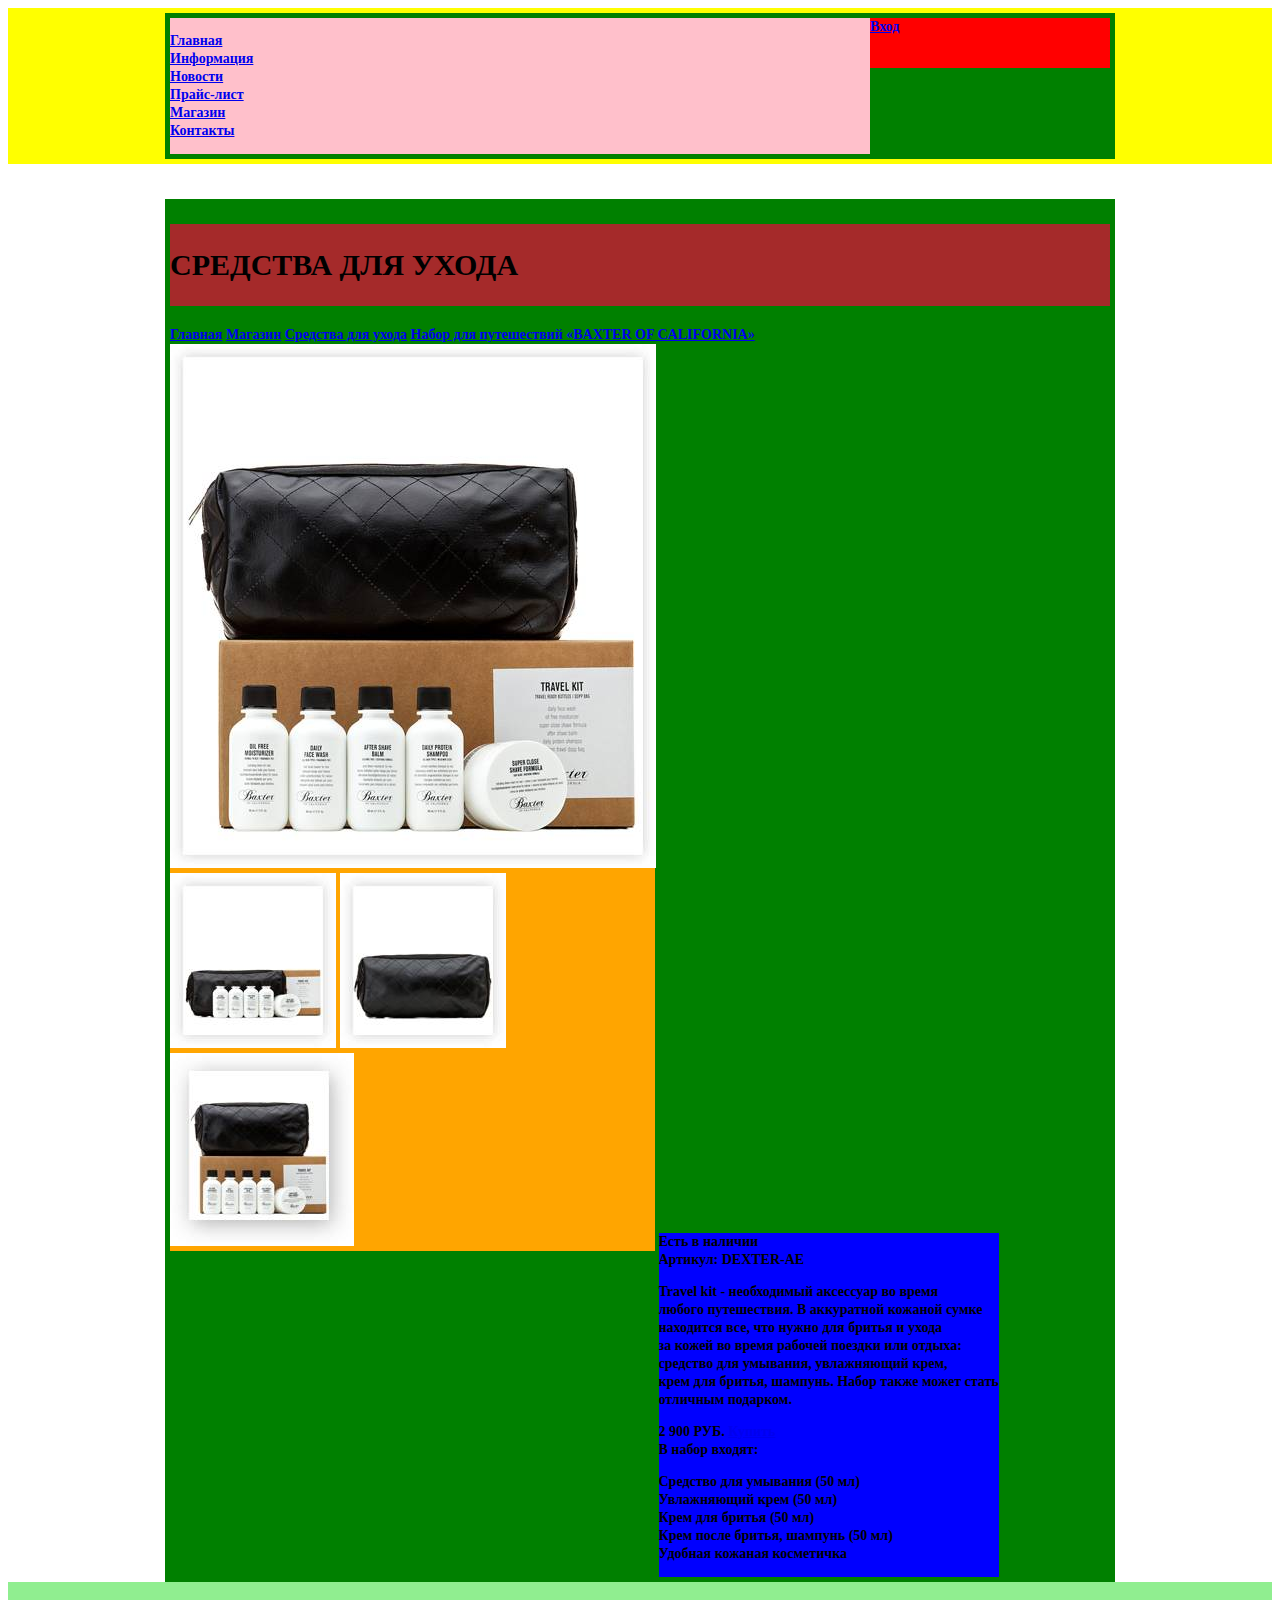
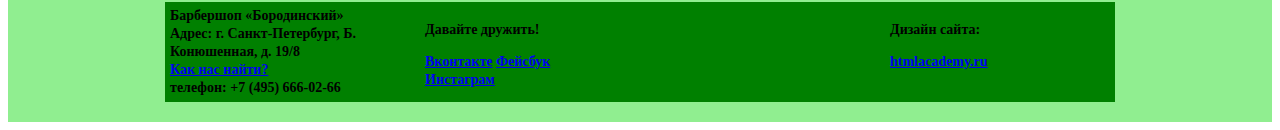
<file: barbershop/barbershop-item.html>
<!DOCTYPE html>
<html>
  <head>
    <meta charset="utf-8">
	<title>Набор для путешествий BAXTER OF CALIFORNIA</title>
	<link href="css/style.css" rel="stylesheet">
  </head>
  <body>
    <header class="main-header">
	  <div class="container layout-positioner">
		<nav class="main-navigation">
		  <ul>
			<li>
			  <a href='#'>Главная</a>
			</li>
			<li>
			  <a href='#'>Информация</a>
			</li>
			<li>
			  <a href='#'>Новости</a>
			</li>
			<li>
			  <a href='#'>Прайс-лист</a>
			</li>
			<li class="active">
			  <a href='#'>Магазин</a>
			</li>
			<li>
			  <a href='#'>Контакты</a>
			</li>
		  </ul>
		</nav>
		<div class="user-block">
		  <a href="#" class="login">Вход</a>
		</div>
	  </div>
	</header>

	<div class="container layout-positioner">
	  <h1>Средства для ухода</h1>
	  <nav class="breadcrums">
	    <a href="#">Главная</a>
		<a href="#">Магазин</a>
		<a href="#">Средства для ухода</a>
		<a class="current" href="#">Набор для путешествий «BAXTER OF CALIFORNIA»</a>
	  </nav>

	  <div class="item-image"><!--блок с фото товара-->
	    <img src="img/item-big.jpg" alt="">
		<img src="img/item-small-1.jpg" alt="">
		<img src="img/item-small-2.jpg" alt="">
		<img src="img/item-small-3.jpg" alt="">
	  </div>

	  <div class="item-desciption-wrapper">
	  <section class="item-desciption"> <!--блок с описанием товара-->
	    <div class="availability">
		Есть в наличии
		</div>
		<div class="sku">
		Артикул: DEXTER-AE
		</div>
		<p>Travel kit - необходимый аксессуар во время <br>
		любого путешествия. В аккуратной кожаной сумке <br>
		находится все, что нужно для бритья и ухода <br>
		за кожей во время рабочей поездки или отдыха: <br>
		средство для умывания, увлажняющий крем, <br>
		крем для бритья, шампунь. Набор также может стать <br>
		отличным подарком.</p>
		<div class="price-buy">
		  <span>2 900 РУБ.</span>
		  <a href="#" class="btn">Купить</a>
		</div>
		<div class="item-features">
		  <span>В набор входят:</span>
		    <ul>
			  <li>Средство для умывания (50 мл)</li>
			  <li>Увлажняющий крем (50 мл)</li>
			  <li>Крем для бритья (50 мл)</li>
			  <li>Крем после бритья, шампунь (50 мл)</li>
			  <li>Удобная кожаная косметичка</li>
			</ul>
		</div>
	  </section>
    </div>
    </div>

	<footer class="main-footer">
	  <div class="container layout-positioner">
	    <section class="footer-contacts">
		Барбершоп «Бородинский»<br>
		Адрес: г. Санкт-Петербург, Б. Конюшенная, д. 19/8<br>
		<a href="#">Как нас найти?</a><br>
        телефон: +7 (495) 666-02-66<br>
        </section>
        <section class="footer-social">
          <p>Давайте дружить!</p>
          <a href="#" class="social-btn social-btn-vk">Вконтакте</a>
          <a href="#" class="social-btn social-btn-fb">Фейсбук</a>
          <a href="#" class="social-btn social-btn-inst">Инстаграм</a>
        </section>
        <section class="footer-copyright">
          <p>Дизайн сайта:</p>
          <a href="#" class="btn">htmlacademy.ru</a>
        </section>
	  </div>
	</footer>
  </body>
</html>
</file>
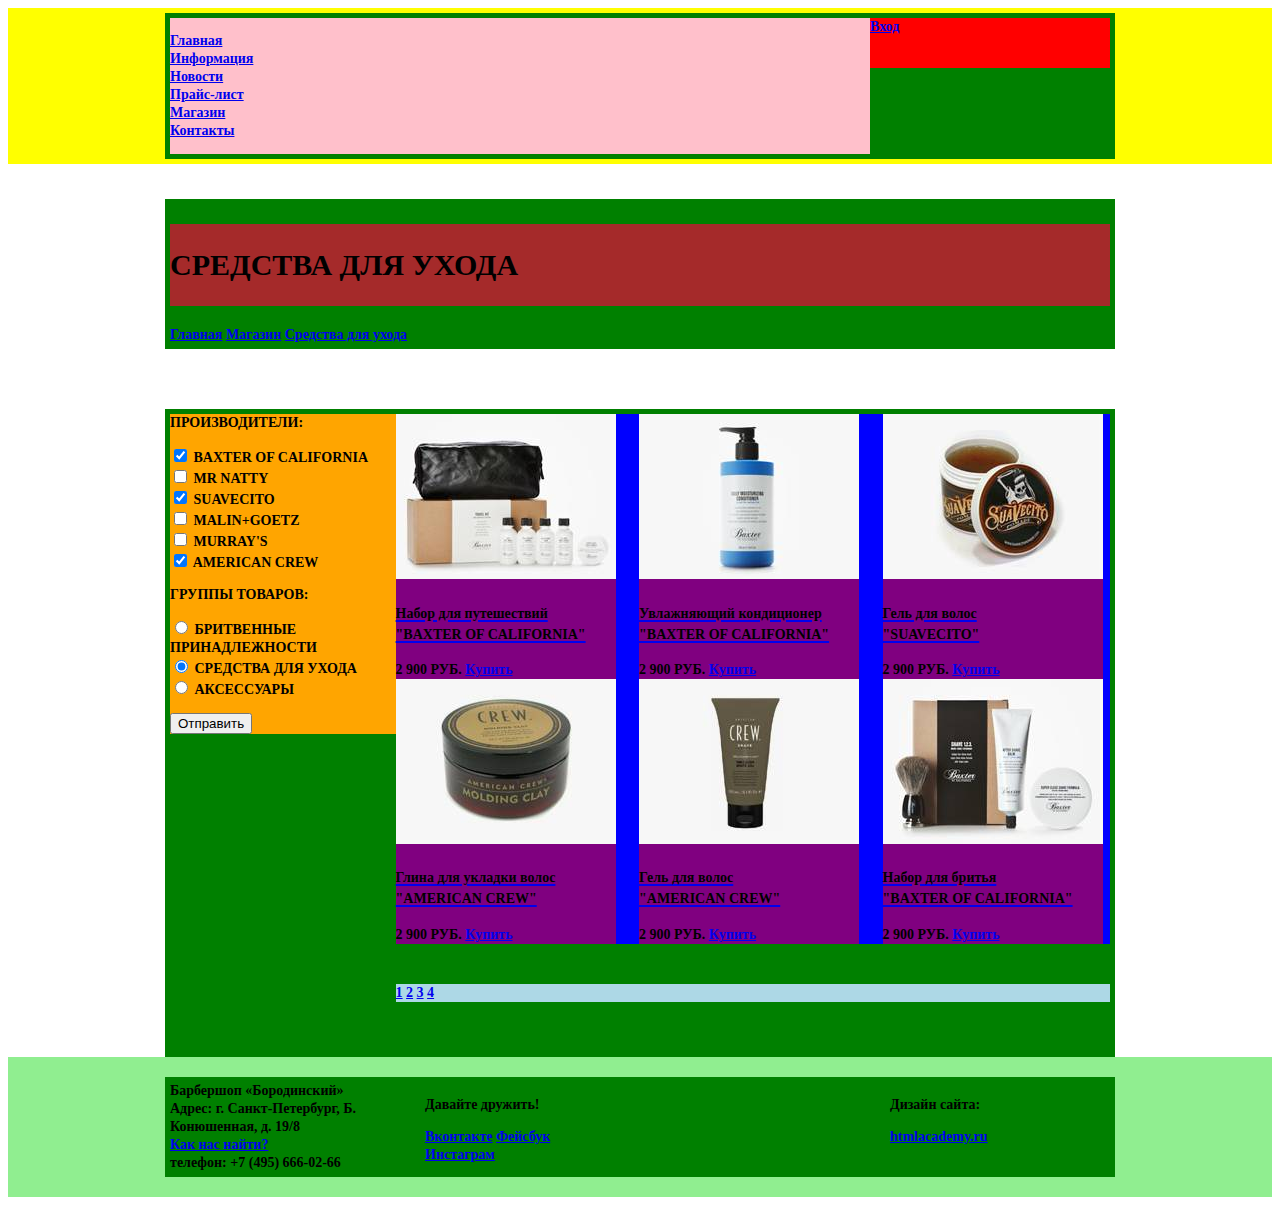
<file: barbershop/barbershop-shop.html>
<!DOCTYPE html>
<html>
  <head>
    <meta charset="utf-8">
	<title>Каталог</title>
	<link href="css/style.css" rel="stylesheet">
  </head>
	
  <body>
    <header class="main-header">
	  <div class="container layout-positioner">
		<nav class="main-navigation">
		  <ul>
		    <li>
			  <a href='#'>Главная</a>
			</li>
			<li>
			  <a href='#'>Информация</a>
			</li>
			<li>
			  <a href='#'>Новости</a>
			</li>
			<li>
			  <a href='#'>Прайс-лист</a>
			</li>
			<li class="active">
			  <a href='#'>Магазин</a>
			</li>
			<li>
			  <a href='#'>Контакты</a>
			</li>
		  </ul>
		</nav>
		<div class="user-block">
		  <a href="#" class="login">Вход</a>
		</div>
	  </div>
	</header>

	<div class="container layout-positioner heading">
	  <h1>Средства для ухода</h1>
	  <nav class="breadcrums">
	    <a href="#">Главная</a>
		<a href="#">Магазин</a>
		<a class="current" href="#">Средства для ухода</a>
	  </nav>
	</div>

	<div class="container layout-positioner">

		<div class="form-div">
			<form action="/echo" method="post">
				<div class="form-1">
		  <span>ПРОИЗВОДИТЕЛИ:</span>
		    <ul>
			  <li>
			  <label>
			    <input type="checkbox" name="filter-check" checked>
				BAXTER OF CALIFORNIA 
			  </label>
			  </li>
			  <li>
			  <label>
				<input type="checkbox" name="filter-check">
				MR NATTY 
			  </label>
			  </li>
			  <li>
			  <label>
				<input type="checkbox" name="filter-check" checked>
				SUAVECITO 
			  </label>
			  </li>
			  <li>
			  <label>
				<input type="checkbox" name="filter-check">
				MALIN+GOETZ 
			  </label>
			  </li>
			  <li>
			  <label>
				<input type="checkbox" name="filter-check">
				MURRAY'S 
			  </label>
			  </li>
			  <li>
			  <label>
				<input type="checkbox" name="filter-check" checked>
				AMERICAN CREW 
			  </label>
			  </li>
			</ul>
		</div>
				<br>
				<div class="form-2">
					<span>ГРУППЫ ТОВАРОВ:</span>
					<ul>
			  <li>
			  <label>
				<input type="radio" name="filter-check" checked>
				БРИТВЕННЫЕ<br>ПРИНАДЛЕЖНОСТИ 
			  </label>
			  </li>
			  <li>
			  <label>
				<input type="radio" name="filter-check" checked>
				СРЕДСТВА ДЛЯ УХОДА 
			  </label>
			  </li>
			  <li>
			  <label>
				<input type="radio" name="filter-check">
				АКСЕССУАРЫ 
			  </label>
			  </li>
			</ul>
				</div>
				<br>
				<button type="submit" class="btn">Отправить</button>
			</form>
		</div><!-- /form-div --><!--

	 --><div class="items-wrapper">

			<div class="items-block"><!--Блок с товарами-->
				<div class="item">
				<img src="img/nabor1-baxter.jpg" alt="Набор для путешествий 'BAXTER OF CALIFORNIA'">
				<h2><a href="#"><span class="product-type">Набор для путешествий</span><br><span class="item-label">"BAXTER OF CALIFORNIA"</span></a></h2>
				<div class="price-buy">
				  <span>2 900 РУБ.</span>
				  <a href="#" class="btn">Купить</a>
				</div>
			  </div>
				<div class="item">
				<img src="img/conditioner-baxter.jpg" alt="Увлажняющий кондиционер 'BAXTER OF CALIFORNIA'">
				<h2><a href="#"><span class="product-type">Увлажняющий кондиционер</span><br><span class="item-label">"BAXTER OF CALIFORNIA"</span></a></h2>
				<div class="price-buy">
				  <span>2 900 РУБ.</span>
				  <a href="#" class="btn">Купить</a>
				</div>
			  </div>
				<div class="item">
				<img src="img/gel-suavecito.jpg" alt="Гель для волос 'SUAVECITO'">
				<h2><a href="#"><span class="product-type">Гель для волос</span><br><span class="item-label">"SUAVECITO"</span></a></h2>
				<div class="price-buy">
				  <span>2 900 РУБ.</span>
				  <a href="#" class="btn">Купить</a>
				</div>
			  </div>
				<div class="item">
				<img src="img/glina-americancrew.jpg" alt="Глина для укладки волос 'AMERICAN CREW'">
				<h2><a href="#"><span class="product-type">Глина для укладки волос</span><br><span class="item-label">"AMERICAN CREW"</span></a></h2>
				<div class="price-buy">
				  <span>2 900 РУБ.</span>
				  <a href="#" class="btn">Купить</a>
				</div>
			  </div>
				<div class="item">
				<img src="img/gel-americancrew.jpg" alt="Гель для волос 'AMERICAN CREW'">
				<h2><a href="#"><span class="product-type">Гель для волос</span><br><span class="item-label">"AMERICAN CREW"</span></a></h2>
				<div class="price-buy">
				  <span>2 900 РУБ.</span>
				  <a href="#" class="btn">Купить</a>
				</div>
			  </div>
				<div class="item">
						<img src="img/nabor2-baxter.jpg" alt="Набор для бритья 'BAXTER OF CALIFORNIA'">

						<h2><a href="#"><span class="product-type">Набор для бритья</span><br><span class="item-label">"BAXTER OF CALIFORNIA"</span></a>
						</h2>

						<div class="price-buy">
							<span>2 900 РУБ.</span>
							<a href="#" class="btn">Купить</a>
						</div>
					</div>
			</div><!-- /items-block -->

			<div class="pagination"><!--пагинация-->
				<a href="#" class="btn">1</a>
				<a href="#" class="btn">2</a>
				<a href="#" class="btn">3</a>
				<a href="#" class="btn">4</a>
			</div><!-- /pagination -->

	</div><!-- /items-wrapper -->

	</div><!-- /layout-positioner -->

    <footer class="main-footer">
	  <div class="container layout-positioner">
	    <section class="footer-contacts">
		  Барбершоп «Бородинский»<br>
		  Адрес: г. Санкт-Петербург, Б. Конюшенная, д. 19/8<br>
		  <a href="#">Как нас найти?</a><br>
          телефон: +7 (495) 666-02-66<br>
        </section>
        <section class="footer-social">
          <p>Давайте дружить!</p>
          <a href="#" class="social-btn social-btn-vk">Вконтакте</a>
          <a href="#" class="social-btn social-btn-fb">Фейсбук</a>
          <a href="#" class="social-btn social-btn-inst">Инстаграм</a>
        </section>
        <section class="footer-copyright">
          <p>Дизайн сайта:</p>
          <a href="#" class="btn">htmlacademy.ru</a>
        </section>
	  </div>
    </footer>
  </body>
</html>
</file>
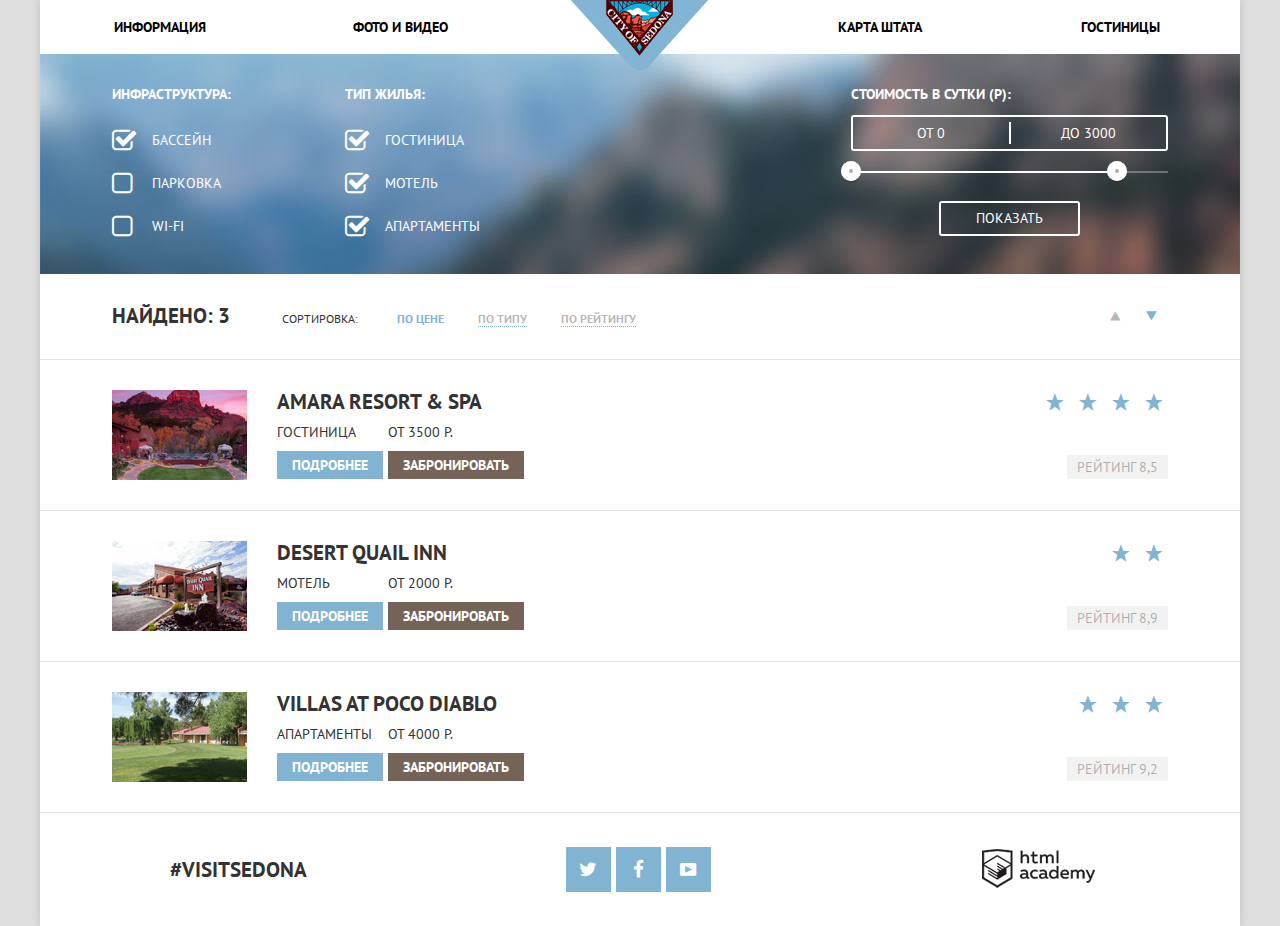
<file: sedona/hotels.html>
<!DOCTYPE html>
<html>

<head>
  <meta charset="utf-8">
  <title>Седона Отели</title>
  <link href='https://fonts.googleapis.com/css?family=PT+Sans:400,700&subset=latin,cyrillic' rel='stylesheet' type='text/css'>
  <link href="css/style.css" rel="stylesheet">
  <link href="symbols-sedona/css/symbols-sedona.css" rel="stylesheet">
</head>

<body>
  <div class="wrapper">
    <nav class="navigation">
      <ul>
        <li>
          <a href='#'>Информация</a>
        </li>
        <li>
          <a href='#'>Фото и видео</a>
        </li>
        <li class="navigation-logo">
          <a href="index.html"><img src="img/logo.png" alt=""></a>
        </li>
        <li>
          <a href='#'>Карта штата</a>
        </li>
        <li>
          <a href='hotels.html'>Гостиницы</a>
        </li>
      </ul>
    </nav>
    <form action="#" method="post">
      <!--форма -->
      <div class="hotels-filters">
        <div class="hotels-filters-left">
          <div class="hotels-filters-group hotels-filters-infrastructure">
            <h3>инфраструктура:</h3>
            <div class="hotels-filters-item">
              <input type="checkbox" name="checkbox-pool" id="checkbox-pool" checked>
              <label for="checkbox-pool">бассейн</label>
            </div>
            <div class="hotels-filters-item">
              <input type="checkbox" name="checkbox-parking" id="checkbox-parking">
              <label for="checkbox-parking">парковка</label>
            </div>
            <div class="hotels-filters-item">
              <input type="checkbox" name="checkbox-wi-fi" id="checkbox-wi-fi">
              <label for="checkbox-wi-fi">wi-fi</label>
            </div>
          </div>
          <div class="hotels-filters-group hotels-filters-type">
            <h3>тип жилья:</h3>
            <div class="hotels-filters-item">
              <input type="checkbox" name="checkbox-hotel" id="checkbox-hotel" checked>
              <label for="checkbox-hotel">гостиница</label>
            </div>
            <div class="hotels-filters-item">
              <input type="checkbox" name="checkbox-motel" id="checkbox-motel" checked>
              <label for="checkbox-motel">мотель</label>
            </div>
            <div class="hotels-filters-item">
              <input type="checkbox" name="checkbox-appartment" id="checkbox-appartment" checked>
              <label for="checkbox-appartment">апартаменты</label>
            </div>
          </div>
        </div>
        <div class="hotels-filters-group hotels-filters-price">
          <h3>стоимость в сутки (р):</h3>
          <div class="hotels-filters-controls">
            <div class="hotels-filters-price-from" contentEditable="true">0</div>
            <div class="hotels-filters-price-to" contentEditable="true">3000</div>
          </div>
          <div class="range">
            <div class="range-bar">
              <div class="range-bar-filled"></div>
              <div class="range-handle range-handle-one"></div>
              <div class="range-handle range-handle-two"></div>
            </div>
          </div>
          <div class="hotels-filters-submit-container">
            <input class="hotels-filters-submit" type="submit" value="показать">
          </div>
        </div>
      </div>
    </form>
    <div class="hotels-sort">
      <div class="headline hotels-sort-found">найдено: 3</div>
      <span class="hotels-sort-title">сортировка: </span>
      <a href="#" class="active hotels-sort-price">по цене</a>
      <a href="#" class="hotels-sort-type">по типу</a>
      <a href="#" class="hotels-sort-rate">по рейтингу</a>
      <div class="hotels-sort-arrow-container">
        <a href="#" class="hotels-sort-up"><i class="icon-up-dir"></i></a>
        <a href="#" class="hotels-sort-down"><i class="icon-down-dir active"></i></a>
      </div>
    </div>
    <div class="hotels">
      <div class="hotel clearfix">
        <img src="img/amara.jpg" class="hotel-photo" alt="amara resort &amp; spa photo">
        <div class="hotel-description">
          <div class="headline hotel-name">amara resort &amp; spa</div>
          <table>
            <tr>
              <td>гостиница</td>
              <td>от 3500 р.</td>
            </tr>
            <tr class="hotel-actions">
              <td><a class="hotel-btn hotel-more-info">подробнее</a></td>
              <td><a class="hotel-btn hotel-book">забронировать</a></td>
            </tr>
          </table>
        </div>
        <div class="hotel-rate">
          <div class="hotel-stars">
            <i class="icon-star"></i>
            <i class="icon-star"></i>
            <i class="icon-star"></i>
            <i class="icon-star"></i>
          </div>
          <span class="hotel-rate-text">рейтинг 8,5</span>
        </div>
      </div>
      <div class="hotel clearfix">
        <img src="img/desert.jpg" class="hotel-photo" alt="desert quail inn photo">
        <div class="hotel-description">
          <div class="headline hotel-name">desert quail inn</div>
          <table>
            <tr>
              <td>мотель</td>
              <td>от 2000 р.</td>
            </tr>
            <tr class="hotel-actions">
              <td><a class="hotel-btn hotel-more-info">подробнее</a></td>
              <td><a class="hotel-btn hotel-book">забронировать</a></td>
            </tr>
          </table>
        </div>
        <div class="hotel-rate">
          <div class="hotel-stars">
            <i class="icon-star"></i>
            <i class="icon-star"></i>
          </div>
          <span class="hotel-rate-text">рейтинг 8,9</span>
        </div>
      </div>
      <div class="hotel clearfix">
        <img src="img/villas.jpg" class="hotel-photo" alt="villas at poco diablo photo">
        <div class="hotel-description">
          <div class="headline hotel-name">villas at poco diablo</div>
          <table>
            <tr>
              <td>апартаменты</td>
              <td>от 4000 р.</td>
            </tr>
            <tr class="hotel-actions">
              <td><a class="hotel-btn hotel-more-info">подробнее</a></td>
              <td><a class="hotel-btn hotel-book">забронировать</a></td>
            </tr>
          </table>
        </div>
        <div class="hotel-rate">
          <div class="hotel-stars">
            <i class="icon-star"></i>
            <i class="icon-star"></i>
            <i class="icon-star"></i>
          </div>
          <span class="hotel-rate-text">рейтинг 9,2</span>
        </div>
      </div>
      <footer>
        <div class="footer-items">#visitsedona</div>
        <div class="footer-items">
          <a href="#" class="footer-social-btn"><i class="icon-twitter"></i></a>
          <a href="#" class="footer-social-btn"><i class="icon-facebook"></i></a>
          <a href="#" class="footer-social-btn"><i class="icon-youtube"></i></a>
        </div>
        <div class="footer-items"><img src="img/htmlacademy.png" alt=""></div>
      </footer>
    </div>
    <!-- <div style="position: absolute; width: 1280px; left: 50%; top: 0; margin-left: -640px; z-index: 999; opacity: .3;"><img src="макеты/sedona/sedona-hotels-1200.jpg"> -->
  </div>
</body>

</html>
</file>
<file: barbershop/css/style.css>
body {
font-style: ptsans narrow;
font-weight: bold;
font-size: 14px;
line-height: 18px;
color: #000000;
}

h1 {
font-style: ptsans narrow;
font-weight: bold;
font-size: 30px;
line-height: 32px;
color: #000000;
text-transform: uppercase;
padding: 25px 0;
background-color: brown;
}

.filter p {
font-style: ptsans narrow;
font-weight: bold;
font-size: 24px;
line-height: 26px;
color: #000000;
text-transform: uppercase;
}

.layout-positioner::after {
	content: '';
	display: table;
	clear: both;
}

.main-header {
	background-color: yellow;
	padding: 5px 0;
	margin-bottom: 35px;
}

.container {
	background-color: green;
	min-height: 20px;
	padding: 5px;
	width: 940px;
	margin: 0 auto;
}

.heading {
	margin-bottom: 60px;
}

.main-navigation {
	width: 700px;
	min-height: 20px;
	background-color: pink;
	float: left;
}

.user-block {
	width: 240px;
	min-height: 50px;
	background-color: red;
	float: right;
}


.form-1 {
	display: inline-block;
}

.form-2 {
	display: inline-block;
}


.items-block {
	display: inline-block;
	background-color: blue;
	margin-bottom: 40px;
}

.item {
	display: inline-block;
	margin-right: 20px;
	background-color: purple;
}

.item:nth-of-type(3n) {
	margin-right: 0px;
}

.product-type {
	font-style: ptsans narrow;
	font-weight: bold;
	font-size: 14px;
	line-height: 18px;
	color: #000000;
}

.item-label {
	font-style: ptsans narrow;
	font-weight: bold;
	font-size: 14px;
	line-height: 18px;
	color: #000000;
	text-transform: uppercase;
}

.label {
	font-style: ptsans narrow;
	font-weight: bold;
	font-size: 14px;
	line-height: 18px;
	color: #000000;
	text-transform: uppercase;
}

.pagination {
	background-color: lightblue;
	margin-bottom: 50px;
}

.main-footer {
	background-color: lightgreen;
	padding: 20px 0;
}

.footer-contacts {
	min-height: 80px;
	width: 220px;
	float: left;
	margin-right: 35px;
}

.footer-social {
	min-height: 80px;
	width: 140px;
	float: left;
}

.footer-copyright {
	min-height: 80px;
	width: 220px;
	float: right;
}

.item-image {
	display: inline-block;
	background-color: orange;
	width: 485px;
}

.item-desciption {
	display: inline-block;
	background-color: blue;
	vertical-align: top;
}

.item-desciption-wrapper {
	display: inline-block;
}

li {
    list-style-type: none;
}

ul {
    margin-left: 0;
    padding-left: 0;
 }


.form-div {
	display: inline-block;
	vertical-align: top;
	background-color: orange;
	width: 24%;
}

.items-wrapper
{
	width: 76%;
	vertical-align: top;
	display: inline-block;
}
</file>
<file: sedona/css/style.css>
* {
  margin: 0;
  padding: 0;
}

body {
  font-family: 'PT Sans', Arial, sans-serif;
  font-size: 14px;
  line-height: 21px;
  color: #333333;
  text-transform: uppercase;
  background-color: #dfdfdf;
}

li {
  list-style-type: none;
}

a {
  text-decoration: none;
  color: black;
  font-weight: bold;
  border: none;
  outline: none;
}

a img {
  outline: none;
  border : 0;
}

.wrapper {
  min-width: 768px;
  max-width: 1200px;
  margin: 0 auto;
  background-color: white;
  box-shadow: 0 0 10px 0 rgba(0, 0, 0, .15);
}

.clearfix::after {
  content: '';
  display: table;
  clear: both;
}


/*START NAVIGATION*/

.navigation {
  font-size: 0;
}

.navigation li {
  display: inline-block;
  width: 20%;
  text-align: center;
  vertical-align: middle;
  font-size: 14px;
}

.navigation-logo {
  height: 54px;
  z-index: 1;
  position: relative;
}


/*END NAVIGATION*/


/*---- START MAIN PAGE ----*/


/*START TOP IMAGE*/

.intro {
  background-image: url('../img/bg-1.jpg');
  background-size: cover;
  height: 510px;
  width: 100%;
  text-align: center;
  padding-top: 74px;
  box-sizing: border-box;
  position: relative;
}

.intro::after {
  content: '';
  width: 100%;
  height: 60px;
  position: absolute;
  bottom: 0;
  left: 0;
  background-image: url('../img/down.png');
  background-size: 100% 100%;
  background-repeat: no-repeat;
}


/*END TOP IMAGE*/


/*START INFO - 2 FIRST PHRASES*/

.info {
  margin: 60px auto;
  max-width: 500px;
  text-align: center;
}

.info-heading {
  font-weight: bold;
  font-size: 21px;
  line-height: 24px;
  color: #000000;
  margin-bottom: 35px;
}


/*END INFO - 2 FIRST PHRASES*/


/*START ADVANTEGES*/

.advantage {
  height: 256px;
  font-size: 0;
}

.advantage-blue {
  display: inline-block;
  width: 33%;
  padding: 50px;
  box-sizing: border-box;
  text-align: center;
  vertical-align: top;
  background-color: #81b3d2;
  color: white;
  height: 100%;
  font-size: 14px;
}

.advantage-heading {
  font-weight: bold;
  font-size: 21px;
  line-height: 26px;
  max-width: 160px;
  margin: 0 auto 20px;
}

.advantage p {
  padding: 0px 5%;
}

.additional-advantage p {
  padding: 0px 5%;
}

.advantage-number {
  margin-bottom: 20px;
}

.advantage-number::after {
  content: ' —';
}

.advantage-number::before {
  content: '— ';
}

.advantage-img {
  display: inline-block;
  width: 67%;
  height: 100%;
  background-size: cover;
}

.advantage-img-first {
  background-image: url('../img/reason1.jpg');
}

.advantage-img-second {
  background-image: url('../img/reason2.jpg');
}


/*START ADVANTEGES WITH ICONS WITHOUT NUMBERS*/

.additional-advantages {
  vertical-align: top;
}

.additional-advantage {
  display: inline-block;
  width: 33%;
  vertical-align: top;
  padding: 50px 30px 80px 30px;
  box-sizing: border-box;
  text-align: center;
}

.additional-advantage-icon {
  height: 80px;
  background-repeat: no-repeat;
  background-position: center;
  margin-bottom: 30px;
}

.additional-advantage-icon.house {
  background-image: url('../img/house.png');
}

.additional-advantage-icon.food {
  background-image: url('../img/food.png');
}

.additional-advantage-icon.souvenir {
  background-image: url('../img/souvenir.png');
}


/*END ADVANTEGES WITH ICONS WITHOUT NUMBERS*/

.advantages-grey {
  background-color: #eeeeee;
  margin-bottom: 50px;
}

.advantage-grey {
  display: inline-block;
  width: 33%;
  text-align: center;
  padding: 50px;
  box-sizing: border-box;
  vertical-align: top;
}


/*END ADVANTEGES*/


/*START CLOSING PHRASES - CALL TO ACTION*/

.marketing-attack {
  max-width: 500px;
  text-align: center;
  margin: 0 auto;
  margin-bottom: 48px;
}

.marketing-attack-heading {
  font-weight: bold;
  font-size: 30px;
  line-height: 26px;
  color: #000000;
  margin-bottom: 40px;
}

.call-to-action {
  padding: 0px 10%;
}


/*END CLOSING PHRASES - CALL TO ACTION*/


/*START BOOKING FORM*/

.booking-form-wrapper {
  position: relative;
  width: 570px;
  margin: 0 auto;
}

.booking-form-show-btn {
  padding-top: 30px;
  height: 84px;
  text-align: center;
  box-sizing: border-box;
  background-color: #766357;
  color: white;
  font-weight: bold;
  font-size: 21px;
  line-height: 26px;
  cursor: pointer;
}


/*START ANIMATION*/

.hidden-form {
  display: none;
}

@keyframes show-form {
  0% {
    transform: translateY(-100px)
  }
  50% {
    transform: translateY(50px)
  }
  100% {
    transform: translateY(0)
  }
}

.shown-form {
  display: block;
  animation-name: show-form;
  animation-duration: 0.6s;
}


/*END ANIMATION*/


/*фикс для текста всех инпутов*/

.booking-form * {
  font-size: 14px;
  line-height: 20px;
  font-weight: bold;
  text-transform: uppercase;
  font-family: 'PT Sans', Arial, sans-serif;
}

.booking-form {
  position: absolute;
  top: 100%;
  left: 0;
  width: 100%;
  background-color: white;
  padding: 55px;
  box-sizing: border-box;
}

.booking-form input {
  border: none;
  background-color: #f2f2f2;
  padding: 9px 12px;
  height: 38px;
  margin: 0px;
  box-sizing: border-box;
  float: left;
  /*чтобы избавиться от пробела между инпутом и лейблом*/
}

.booking-form label {
  display: inline-block;
  width: 110px;
  /*чтобы все инпуты выровнялись по левому краю друг с другом*/
  padding: 9px 0;
  float: left;
  /*чтобы избавиться от пробела между инпутом и лейблом*/
}

.booking-form-dates {
  margin-bottom: 30px;
}

.booking-form-dates input {
  width: 350px;
  /*чтобы инпуты выровнялись по правому краю друг с другом*/
}


/*START NUMBER COUNTERS*/

.booking-form-counters {
  display: inline-block;
  margin-bottom: 54px;
}

.booking-form-counter-input {
  width: 72px;
  /*чтобы скрыть стандартные кнопки +- у инпута*/
}

.booking-form-counters.adults {
  float: left;
  /*чтобы kids встал на ту же строку*/
}

.booking-form-counters.kids {
  float: right;
  /*чтобы kids встал на ту же строку вправо*/
}

.booking-form-counters.kids label {
  width: 68px;
  /*так нарисовано в дизайне именно у этого лейбла*/
}

.booking-form-plus,
.booking-form-minus {
  width: 36px;
  border: none;
  background-color: #f2f2f2;
  margin: 0px;
  height: 38px;
  box-sizing: border-box;
  float: left;
}

.booking-form-plus {
  margin-left: -36px;
  /*чтобы перекрыть стандартные кнопки +-*/
}


/*END NUMBER COUNTERS*/

.booking-form-submit {
  background-color: #81b3d2;
  border: none;
  width: 100%;
  color: white;
  font-weight: bold;
  font-size: 21px;
  line-height: 26px;
  height: 58px;
}

.map {
  background-image: url('../img/map.jpg');
  width: 100%;
  height: 470px;
}


/*END BOOKING FORM*/


/*---- END MAIN PAGE ----*/


/*---- START HOTELS LIST PAGE ----*/


/*START HOTEL FILTERS*/

.hotels-filters {
  background-image: url('../img/blur.jpg');
  background-repeat: no-repeat;
  background-size: cover;
  width: 100%;
  color: white;
  padding: 30px 6% 15px;
  box-sizing: border-box;
  font-size: 0;
}

.hotels-filters * {
  font-size: 14px;
}

.hotels-filters-left {
  display: inline-block;
  vertical-align: top;
  width: 70%;
}

.hotels-filters-group {
  display: inline-block;
  height: 100%;
}

.hotels-filters-infrastructure {
  margin-right: 110px;
}

.hotels-filters-price {
  display: inline-block;
  vertical-align: top;
  width: 30%;
}

.hotels-filters h3 {
  margin-bottom: 25px;
  font-weight: bold;
}

.hotels-filters-item {
  margin-bottom: 22px;
}

input[type="checkbox"] + label {
  position: relative;
  line-height: 20px;
  padding-left: 40px;
  cursor: pointer;
}

input[type="checkbox"] {
  display: none;
}

input[type="checkbox"] + label::before {
  content: '\2610';
  font-family: 'symbols-sedona';
  font-size: 26px;
  line-height: 20px;
  position: absolute;
  top: 0;
  left: 0;
}

input[type="checkbox"]:checked + label::before {
  content: '\2611';
}

.hotels-filters-controls {
  border: 2px solid white;
  border-radius: 3px;
  font-size: 0px;
  height: 22px;
  padding: 5px 0;
  margin-bottom: 10px;
  margin-top: -15px;
}

.hotels-filters-price-from,
.hotels-filters-price-to {
  display: inline-block;
  width: 50%;
  font-size: 14px;
  text-align: center;
  line-height: 22px;
  height: 22px;
  overflow: hidden;
  box-sizing: border-box;
}

.hotels-filters-price-from {
  border-right: 1px solid white;
}

.hotels-filters-price-to {
  border-left: 1px solid white;
}

.hotels-filters-price-from::before {
  content: 'от ';
}

.hotels-filters-price-to::before {
  content: 'до ';
}

.range {
  height: 20px;
  width: 100%;
  position: relative;
  margin-bottom: 20px;
}

.range-bar {
  width: 100%;
  height: 2px;
  background-color: rgba(255, 255, 255, 0.3);
  position: absolute;
  margin-top: 10px;
}

.range-bar-filled {
  width: 84%;
  height: 100%;
  background-color: white;
  position: absolute;
  left: 0;
}

.range-handle {
  height: 20px;
  width: 20px;
  border-radius: 50%;
  background-color: #ababab;
  box-shadow: inset 0 0 0 8px white, 0 2px 0 0 rgba(0, 0, 0, 0.14);
  position: absolute;
  top: -10px;
  cursor: pointer;
  margin-left: -10px;
}

.range-handle-one {
  left: 0;
}

.range-handle-two {
  left: 84%;
}

.range-handle:hover {
  background-color: #1e5081;
}

.hotels-filters-submit-container {
  text-align: center;
}

.hotels-filters-submit {
  background-color: transparent;
  border: 2px solid white;
  padding: 5px 35px;
  font-family: 'PT Sans', Arial, sans-serif;
  font-size: 14px;
  line-height: 21px;
  color: white;
  text-transform: uppercase;
  border-radius: 3px;
}


/*END HOTEL FILTERS*/


/*START HOTELS SORT*/

.hotels-sort {
  position: relative;
  margin: 30px 6%;
}

.headline {
  font-weight: bold;
  font-size: 21px;
  line-height: 24px;
}

.hotels-sort-found {
  display: inline-block;
  margin-right: 48px;
}

.hotels-sort-title {
  font-size: 12px;
  line-height: 16px;
  margin-right: 36px;
}

.hotels-sort-type,
.hotels-sort-rate,
.hotels-sort-price,
.hotels-sort-up,
.hotels-sort-down {
  color: rgba(0, 0, 0, 0.3);
}

.hotels-sort-type,
.hotels-sort-rate,
.hotels-sort-price {
  font-size: 12px;
  line-height: 16px;
  border-bottom: 1px dotted #81b3d2;
  margin-right: 30px;
}

.hotels-sort-up,
.hotels-sort-down {
  font-size: 23px;
  line-height: 20px;
}

.hotels-sort .active {
  color: #81b3d2;
  border-bottom: 1px solid transparent;
}

.hotels-sort-arrow-container {
  display: inline-block;
  position: absolute;
  top: 0;
  right: 0;
}


/*END HOTELS SORT*/


/*START HOTELS LIST*/

.hotel {
  border-bottom: 1px solid #e5e5e5;
  padding: 30px 6%;
}

.hotel:first-child {
  border-top: 1px solid #e5e5e5;
}

.hotel-photo {
  margin-right: 30px;
  float: left;
}

.hotel-description {
  display: inline-block;
  float: left;
}

.hotel-rate {
  display: inline-block;
  float: right;
}

.hotel-name {
  margin-bottom: 8px;
}

.hotel table {
  border-collapse: collapse;
  padding: 0px;
}

.hotel td {
  padding-right: 5px;
}

.hotel-actions td {
  padding-top: 12px;
}

.hotel-btn {
  font-family: 'PT Sans', Arial, sans-serif;
  font-size: 14px;
  line-height: 16px;
  color: white;
  text-transform: uppercase;
  padding: 5px 15px;
}

.hotel-more-info {
  background-color: #81b3d2;
}

.hotel-book {
  background-color: #766357;
}

.hotel-rate {
  text-align: right;
}

.hotel-stars {
  color: #81b3d2;
  margin-bottom: 43px;
  font-size: 20px;
  line-height: 24px;
}

.hotel-rate-text {
  background-color: #f2f2f2;
  padding: 3px 10px;
  color: rgba(0, 0, 0, 0.3);
}


/*END HOTELS LIST*/


/*---- END HOTELS LIST PAGE ----*/


/*START FOOTER*/

footer {
  padding: 34px 0px;
}

.footer-items {
  display: inline-block;
  width: 33%;
  text-align: center;
  vertical-align: middle;
  font-size: 21px;
  font-weight: bold;
}

.footer-social-btn {
  background-color: #81b3d2;
  width: 45px;
  height: 45px;
  display: inline-block;
  color: white;
  padding: 12px 0px;
  font-size: 19px;
  line-height: 20px;
  box-sizing: border-box;
}


/*END FOOTER*/
</file>
<file: sedona/symbols-sedona/css/symbols-sedona.css>
@font-face {
  font-family: 'symbols-sedona';
  src: url('../font/symbols-sedona.eot?60737633');
  src: url('../font/symbols-sedona.eot?60737633#iefix') format('embedded-opentype'),
       url('../font/symbols-sedona.woff?60737633') format('woff'),
       url('../font/symbols-sedona.ttf?60737633') format('truetype'),
       url('../font/symbols-sedona.svg?60737633#symbols-sedona') format('svg');
  font-weight: normal;
  font-style: normal;
}
/* Chrome hack: SVG is rendered more smooth in Windozze. 100% magic, uncomment if you need it. */
/* Note, that will break hinting! In other OS-es font will be not as sharp as it could be */
/*
@media screen and (-webkit-min-device-pixel-ratio:0) {
  @font-face {
    font-family: 'symbols-sedona';
    src: url('../font/symbols-sedona.svg?60737633#symbols-sedona') format('svg');
  }
}
*/
 
 [class^="icon-"]:before, [class*=" icon-"]:before {
  font-family: "symbols-sedona";
  font-style: normal;
  font-weight: normal;
  speak: none;
 
  display: inline-block;
  text-decoration: inherit;
  width: 1em;
  margin-right: .2em;
  text-align: center;
  /* opacity: .8; */
 
  /* For safety - reset parent styles, that can break glyph codes*/
  font-variant: normal;
  text-transform: none;
     
  /* fix buttons height, for twitter bootstrap */
  line-height: 1em;
 
  /* Animation center compensation - margins should be symmetric */
  /* remove if not needed */
  margin-left: .2em;
 
  /* you can be more comfortable with increased icons size */
  /* font-size: 120%; */
 
  /* Uncomment for 3D effect */
  /* text-shadow: 1px 1px 1px rgba(127, 127, 127, 0.3); */
}
 
.icon-facebook:before { content: '\66'; } /* 'f' */
.icon-twitter:before { content: '\74'; } /* 't' */
.icon-up-dir:before { content: '\25b2'; } /* '▲' */
.icon-down-dir:before { content: '\25bc'; } /* '▼' */
.icon-star:before { content: '\2605'; } /* '★' */
.icon-check-off:before { content: '\2610'; } /* '☐' */
.icon-check-on:before { content: '\2611'; } /* '☑' */
.icon-calendar:before { content: '\e800'; } /* '' */
.icon-plus:before { content: '\e801'; } /* '' */
.icon-minus:before { content: '\e802'; } /* '' */
.icon-youtube:before { content: '\f39e'; } /* '' */
</file>
